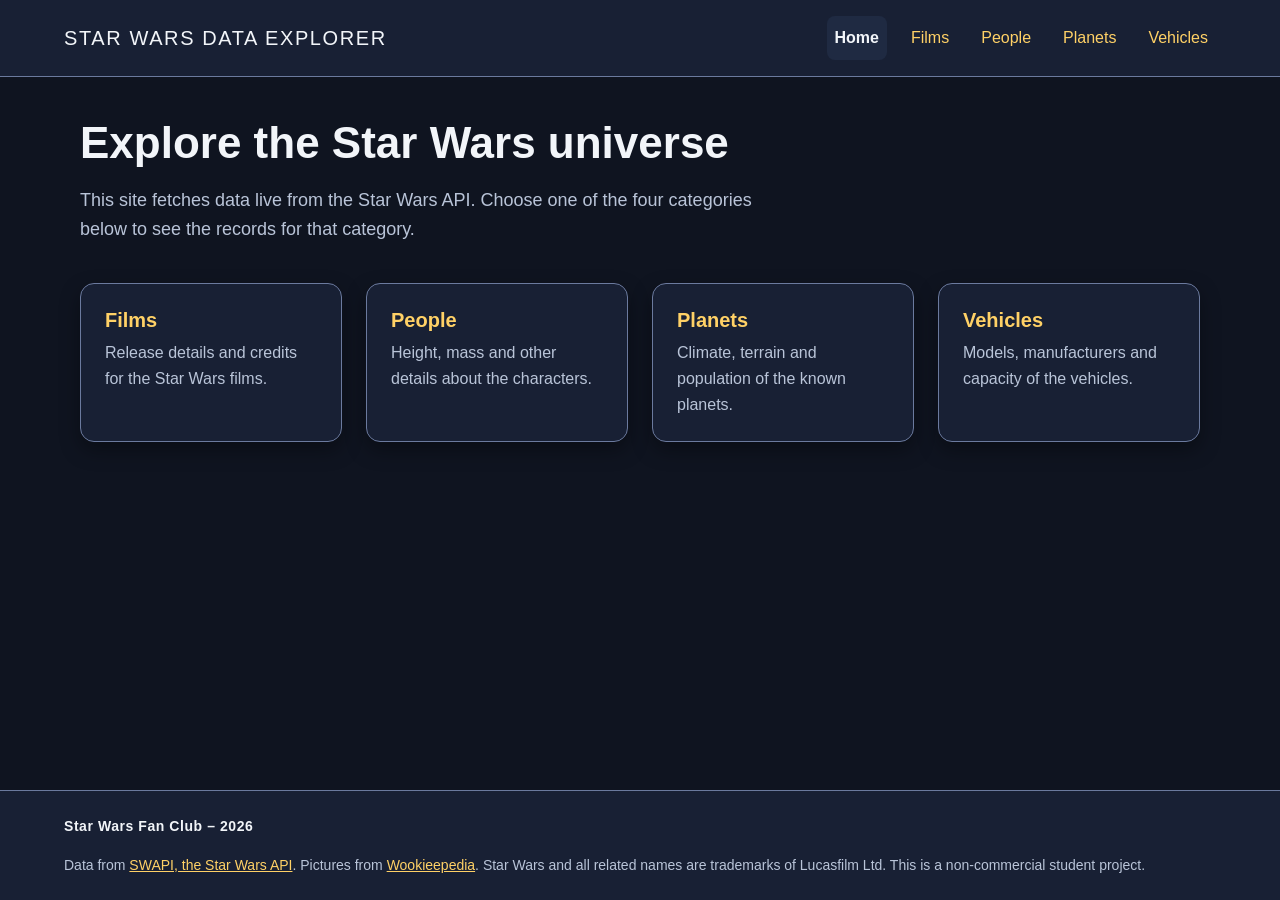
<file: index.html>
<!DOCTYPE html>
<html lang="en">
  <head>
    <meta charset="UTF-8" />
    <meta name="viewport" content="width=device-width, initial-scale=1.0" />
    <meta
      name="description"
      content="Browse Star Wars films, people, planets and vehicles fetched live from the Star Wars API."
    />
    <title>Star Wars Data Explorer</title>
    <link rel="icon" href="assets/favicon.svg" type="image/svg+xml" />
    <link rel="stylesheet" href="css/main.css" />
  </head>

  <body class="page">
    <a class="skip-link" href="#main-content">Skip to main content</a>

    <header class="site-header">
      <div class="site-header__inner">
        <p class="site-header__title">
          <a class="site-header__title-link" href="index.html">Star Wars Data Explorer</a>
        </p>

        <nav class="site-nav" aria-label="Main navigation">
          <ul class="site-nav__list">
            <li>
              <a class="site-nav__link site-nav__link--current" href="index.html" aria-current="page">Home</a>
            </li>
            <li><a class="site-nav__link" href="films.html">Films</a></li>
            <li><a class="site-nav__link" href="people.html">People</a></li>
            <li><a class="site-nav__link" href="planets.html">Planets</a></li>
            <li><a class="site-nav__link" href="vehicles.html">Vehicles</a></li>
          </ul>
        </nav>
      </div>
    </header>

    <main class="page__main" id="main-content">
      <div class="intro">
        <h1>Explore the Star Wars universe</h1>
        <p class="intro__lead">
          This site fetches data live from the Star Wars API. Choose one of the four categories
          below to see the records for that category.
        </p>
      </div>

      <h2 class="visually-hidden">Categories</h2>

      <ul class="category-grid">
        <li>
          <a class="category-card" href="films.html">
            <h3 class="category-card__title">Films</h3>
            <p class="category-card__description">
              Release details and credits for the Star Wars films.
            </p>
          </a>
        </li>
        <li>
          <a class="category-card" href="people.html">
            <h3 class="category-card__title">People</h3>
            <p class="category-card__description">
              Height, mass and other details about the characters.
            </p>
          </a>
        </li>
        <li>
          <a class="category-card" href="planets.html">
            <h3 class="category-card__title">Planets</h3>
            <p class="category-card__description">
              Climate, terrain and population of the known planets.
            </p>
          </a>
        </li>
        <li>
          <a class="category-card" href="vehicles.html">
            <h3 class="category-card__title">Vehicles</h3>
            <p class="category-card__description">
              Models, manufacturers and capacity of the vehicles.
            </p>
          </a>
        </li>
      </ul>
    </main>

    <footer class="site-footer">
      <div class="site-footer__inner">
        <p class="site-footer__brand">Star Wars Fan Club &ndash; 2026</p>
        <p>
          Data from <a href="https://swapi.py4e.com/documentation">SWAPI, the Star Wars API</a>.
          Pictures from <a href="https://starwars.fandom.com/">Wookieepedia</a>. Star Wars and all
          related names are trademarks of Lucasfilm Ltd. This is a non-commercial student project.
        </p>
      </div>
    </footer>
  </body>
</html>
</file>
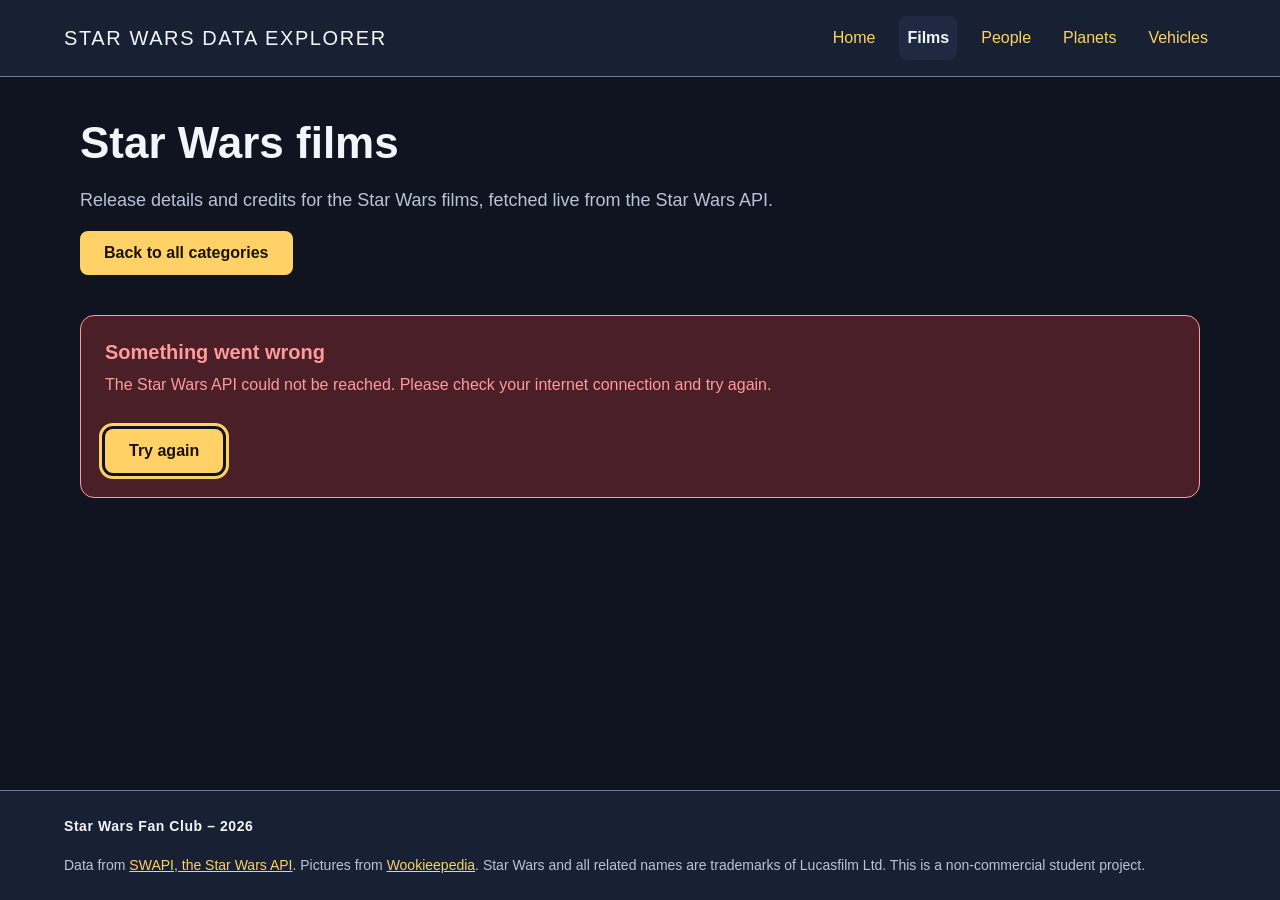
<file: films.html>
<!DOCTYPE html>
<html lang="en">
  <head>
    <meta charset="UTF-8" />
    <meta name="viewport" content="width=device-width, initial-scale=1.0" />
    <meta name="description" content="Release details and credits for the Star Wars films, fetched live from the Star Wars API." />
    <title>Films &ndash; Star Wars Data Explorer</title>
    <link rel="icon" href="assets/favicon.svg" type="image/svg+xml" />
    <link rel="stylesheet" href="css/main.css" />
  </head>

  <body class="page">
    <a class="skip-link" href="#main-content">Skip to main content</a>

    <header class="site-header">
      <div class="site-header__inner">
        <p class="site-header__title">
          <a class="site-header__title-link" href="index.html">Star Wars Data Explorer</a>
        </p>

        <nav class="site-nav" aria-label="Main navigation">
          <ul class="site-nav__list">
            <li>
              <a class="site-nav__link" href="index.html">Home</a>
            </li>
            <li>
              <a class="site-nav__link site-nav__link--current" href="films.html" aria-current="page">Films</a>
            </li>
            <li>
              <a class="site-nav__link" href="people.html">People</a>
            </li>
            <li>
              <a class="site-nav__link" href="planets.html">Planets</a>
            </li>
            <li>
              <a class="site-nav__link" href="vehicles.html">Vehicles</a>
            </li>
          </ul>
        </nav>
      </div>
    </header>

    <main class="page__main" id="main-content" data-category="films">
      <div class="intro">
        <h1>Star Wars films</h1>
        <p class="intro__lead">Release details and credits for the Star Wars films, fetched live from the Star Wars API.</p>
        <p><a class="button" href="index.html">Back to all categories</a></p>
      </div>

      <!-- Loading and error messages are announced politely to screen readers. -->
      <div
        class="status-message"
        role="status"
        aria-live="polite"
        data-status-message
        hidden
      ></div>

      <!-- Filled in by JavaScript once the data has been fetched. The list is
           named so screen reader users hear what it contains. -->
      <div data-sort-control></div>

      <ul class="record-grid" aria-label="Star Wars films" data-record-grid></ul>
    </main>

    <footer class="site-footer">
      <div class="site-footer__inner">
        <p class="site-footer__brand">Star Wars Fan Club &ndash; 2026</p>
        <p>
          Data from <a href="https://swapi.py4e.com/documentation">SWAPI, the Star Wars API</a>.
          Pictures from <a href="https://starwars.fandom.com/">Wookieepedia</a>. Star Wars and all
          related names are trademarks of Lucasfilm Ltd. This is a non-commercial student project.
        </p>
      </div>
    </footer>

    <script type="module" src="js/categoryPage.js"></script>
  </body>
</html>
</file>
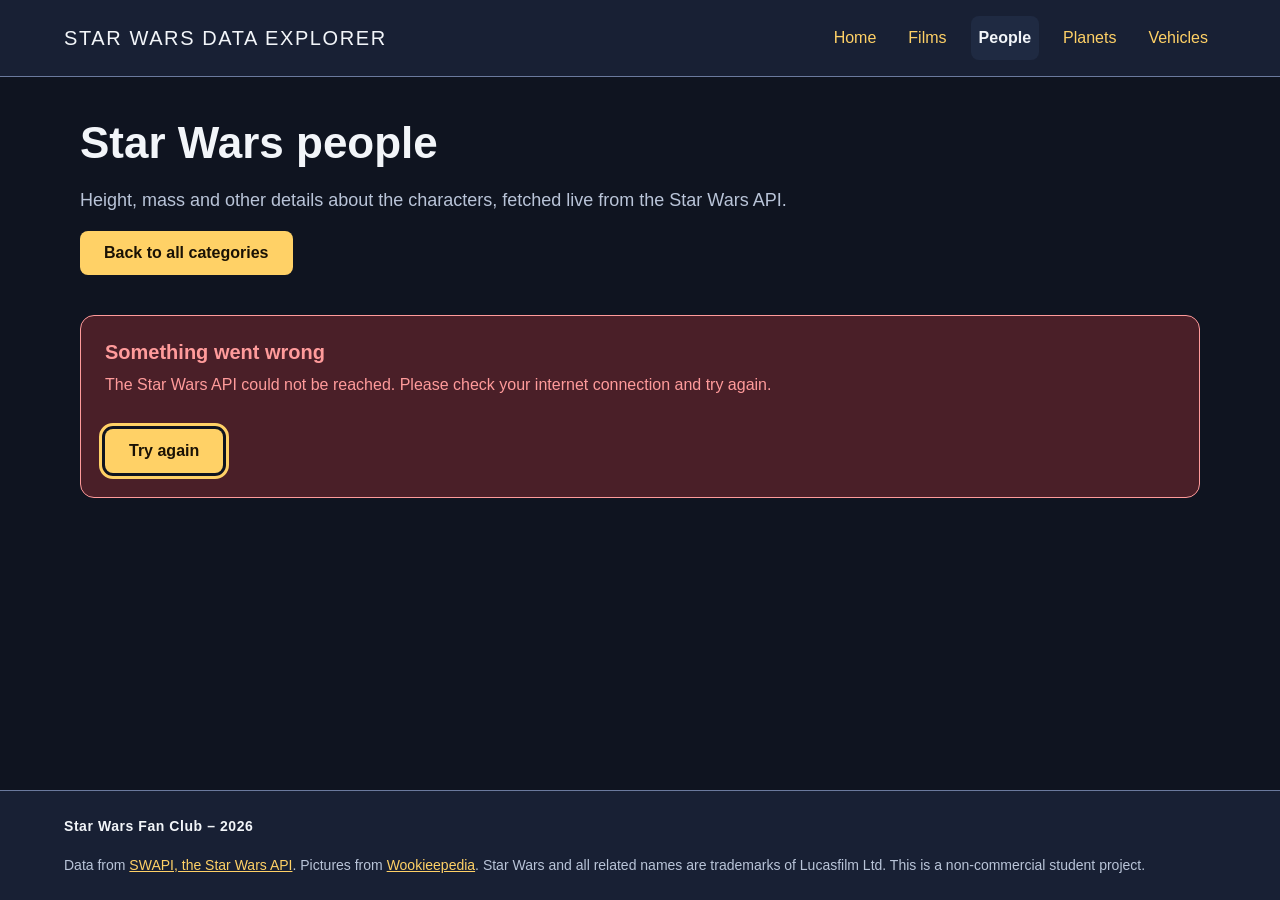
<file: people.html>
<!DOCTYPE html>
<html lang="en">
  <head>
    <meta charset="UTF-8" />
    <meta name="viewport" content="width=device-width, initial-scale=1.0" />
    <meta name="description" content="Height, mass and other details about the characters, fetched live from the Star Wars API." />
    <title>People &ndash; Star Wars Data Explorer</title>
    <link rel="icon" href="assets/favicon.svg" type="image/svg+xml" />
    <link rel="stylesheet" href="css/main.css" />
  </head>

  <body class="page">
    <a class="skip-link" href="#main-content">Skip to main content</a>

    <header class="site-header">
      <div class="site-header__inner">
        <p class="site-header__title">
          <a class="site-header__title-link" href="index.html">Star Wars Data Explorer</a>
        </p>

        <nav class="site-nav" aria-label="Main navigation">
          <ul class="site-nav__list">
            <li>
              <a class="site-nav__link" href="index.html">Home</a>
            </li>
            <li>
              <a class="site-nav__link" href="films.html">Films</a>
            </li>
            <li>
              <a class="site-nav__link site-nav__link--current" href="people.html" aria-current="page">People</a>
            </li>
            <li>
              <a class="site-nav__link" href="planets.html">Planets</a>
            </li>
            <li>
              <a class="site-nav__link" href="vehicles.html">Vehicles</a>
            </li>
          </ul>
        </nav>
      </div>
    </header>

    <main class="page__main" id="main-content" data-category="people">
      <div class="intro">
        <h1>Star Wars people</h1>
        <p class="intro__lead">Height, mass and other details about the characters, fetched live from the Star Wars API.</p>
        <p><a class="button" href="index.html">Back to all categories</a></p>
      </div>

      <!-- Loading and error messages are announced politely to screen readers. -->
      <div
        class="status-message"
        role="status"
        aria-live="polite"
        data-status-message
        hidden
      ></div>

      <!-- Filled in by JavaScript once the data has been fetched. The list is
           named so screen reader users hear what it contains. -->
      <div data-sort-control></div>

      <ul class="record-grid" aria-label="Star Wars characters" data-record-grid></ul>
    </main>

    <footer class="site-footer">
      <div class="site-footer__inner">
        <p class="site-footer__brand">Star Wars Fan Club &ndash; 2026</p>
        <p>
          Data from <a href="https://swapi.py4e.com/documentation">SWAPI, the Star Wars API</a>.
          Pictures from <a href="https://starwars.fandom.com/">Wookieepedia</a>. Star Wars and all
          related names are trademarks of Lucasfilm Ltd. This is a non-commercial student project.
        </p>
      </div>
    </footer>

    <script type="module" src="js/categoryPage.js"></script>
  </body>
</html>
</file>
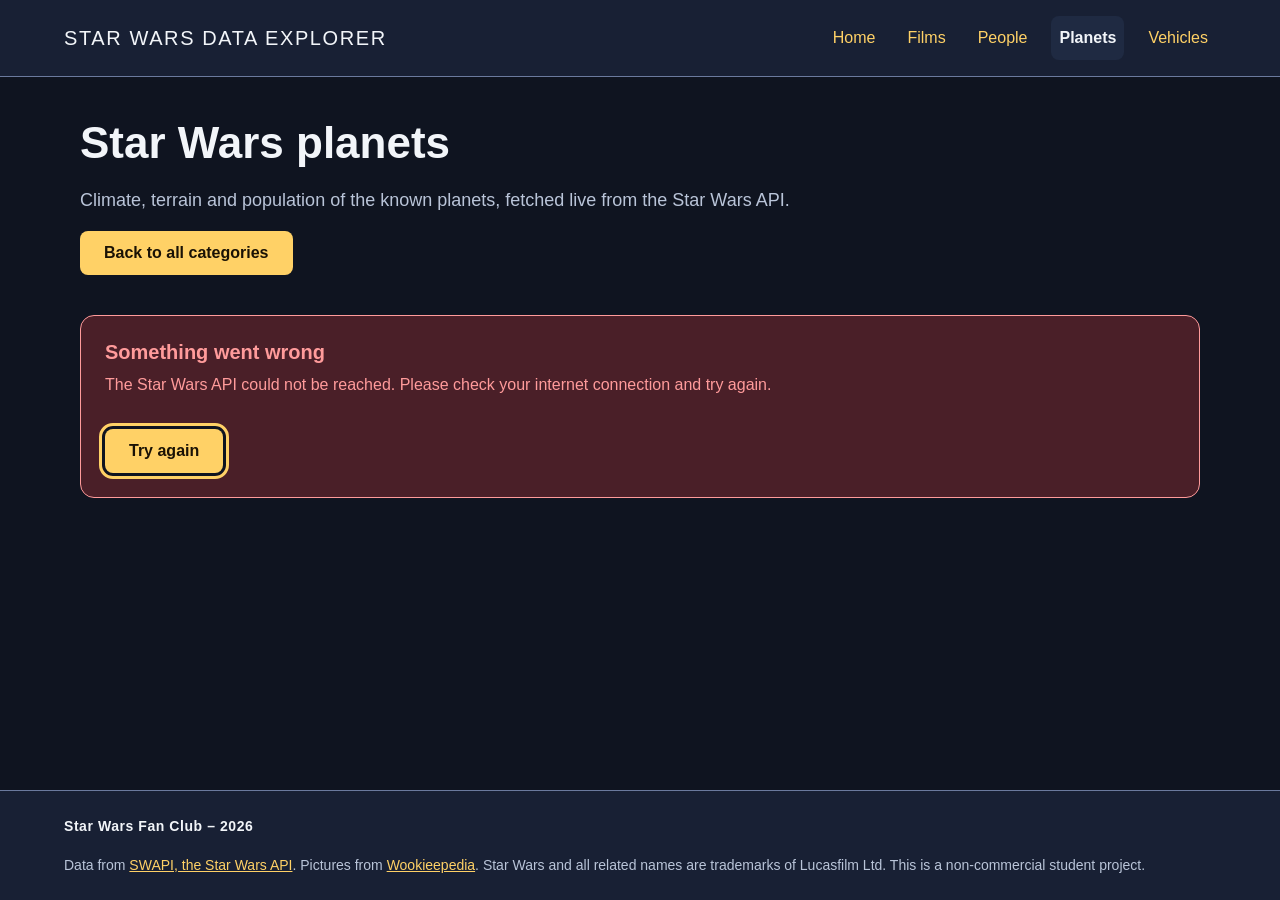
<file: planets.html>
<!DOCTYPE html>
<html lang="en">
  <head>
    <meta charset="UTF-8" />
    <meta name="viewport" content="width=device-width, initial-scale=1.0" />
    <meta name="description" content="Climate, terrain and population of the known planets, fetched live from the Star Wars API." />
    <title>Planets &ndash; Star Wars Data Explorer</title>
    <link rel="icon" href="assets/favicon.svg" type="image/svg+xml" />
    <link rel="stylesheet" href="css/main.css" />
  </head>

  <body class="page">
    <a class="skip-link" href="#main-content">Skip to main content</a>

    <header class="site-header">
      <div class="site-header__inner">
        <p class="site-header__title">
          <a class="site-header__title-link" href="index.html">Star Wars Data Explorer</a>
        </p>

        <nav class="site-nav" aria-label="Main navigation">
          <ul class="site-nav__list">
            <li>
              <a class="site-nav__link" href="index.html">Home</a>
            </li>
            <li>
              <a class="site-nav__link" href="films.html">Films</a>
            </li>
            <li>
              <a class="site-nav__link" href="people.html">People</a>
            </li>
            <li>
              <a class="site-nav__link site-nav__link--current" href="planets.html" aria-current="page">Planets</a>
            </li>
            <li>
              <a class="site-nav__link" href="vehicles.html">Vehicles</a>
            </li>
          </ul>
        </nav>
      </div>
    </header>

    <main class="page__main" id="main-content" data-category="planets">
      <div class="intro">
        <h1>Star Wars planets</h1>
        <p class="intro__lead">Climate, terrain and population of the known planets, fetched live from the Star Wars API.</p>
        <p><a class="button" href="index.html">Back to all categories</a></p>
      </div>

      <!-- Loading and error messages are announced politely to screen readers. -->
      <div
        class="status-message"
        role="status"
        aria-live="polite"
        data-status-message
        hidden
      ></div>

      <!-- Filled in by JavaScript once the data has been fetched. The list is
           named so screen reader users hear what it contains. -->
      <div data-sort-control></div>

      <ul class="record-grid" aria-label="Star Wars planets" data-record-grid></ul>
    </main>

    <footer class="site-footer">
      <div class="site-footer__inner">
        <p class="site-footer__brand">Star Wars Fan Club &ndash; 2026</p>
        <p>
          Data from <a href="https://swapi.py4e.com/documentation">SWAPI, the Star Wars API</a>.
          Pictures from <a href="https://starwars.fandom.com/">Wookieepedia</a>. Star Wars and all
          related names are trademarks of Lucasfilm Ltd. This is a non-commercial student project.
        </p>
      </div>
    </footer>

    <script type="module" src="js/categoryPage.js"></script>
  </body>
</html>
</file>
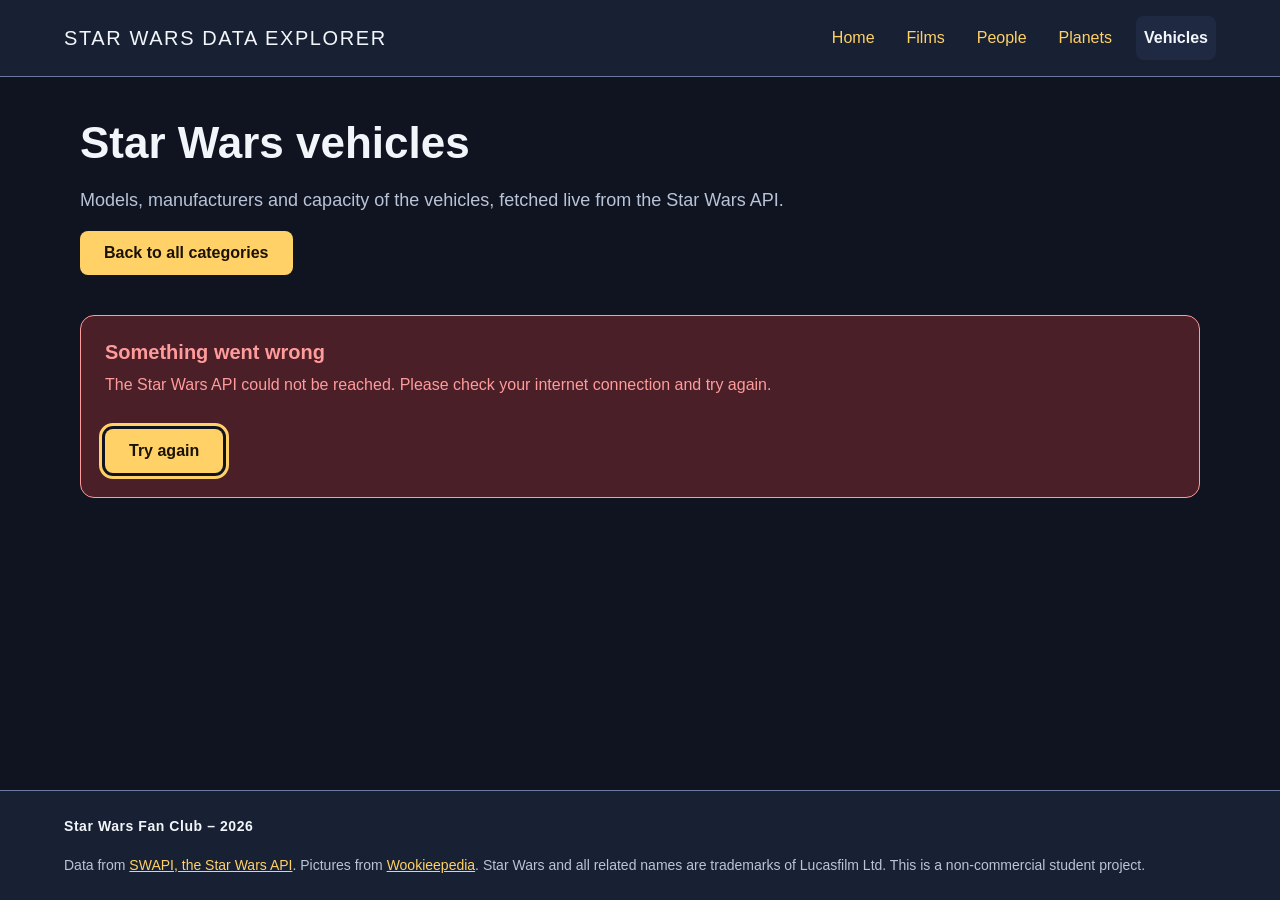
<file: vehicles.html>
<!DOCTYPE html>
<html lang="en">
  <head>
    <meta charset="UTF-8" />
    <meta name="viewport" content="width=device-width, initial-scale=1.0" />
    <meta name="description" content="Models, manufacturers and capacity of the vehicles, fetched live from the Star Wars API." />
    <title>Vehicles &ndash; Star Wars Data Explorer</title>
    <link rel="icon" href="assets/favicon.svg" type="image/svg+xml" />
    <link rel="stylesheet" href="css/main.css" />
  </head>

  <body class="page">
    <a class="skip-link" href="#main-content">Skip to main content</a>

    <header class="site-header">
      <div class="site-header__inner">
        <p class="site-header__title">
          <a class="site-header__title-link" href="index.html">Star Wars Data Explorer</a>
        </p>

        <nav class="site-nav" aria-label="Main navigation">
          <ul class="site-nav__list">
            <li>
              <a class="site-nav__link" href="index.html">Home</a>
            </li>
            <li>
              <a class="site-nav__link" href="films.html">Films</a>
            </li>
            <li>
              <a class="site-nav__link" href="people.html">People</a>
            </li>
            <li>
              <a class="site-nav__link" href="planets.html">Planets</a>
            </li>
            <li>
              <a class="site-nav__link site-nav__link--current" href="vehicles.html" aria-current="page">Vehicles</a>
            </li>
          </ul>
        </nav>
      </div>
    </header>

    <main class="page__main" id="main-content" data-category="vehicles">
      <div class="intro">
        <h1>Star Wars vehicles</h1>
        <p class="intro__lead">Models, manufacturers and capacity of the vehicles, fetched live from the Star Wars API.</p>
        <p><a class="button" href="index.html">Back to all categories</a></p>
      </div>

      <!-- Loading and error messages are announced politely to screen readers. -->
      <div
        class="status-message"
        role="status"
        aria-live="polite"
        data-status-message
        hidden
      ></div>

      <!-- Filled in by JavaScript once the data has been fetched. The list is
           named so screen reader users hear what it contains. -->
      <div data-sort-control></div>

      <ul class="record-grid" aria-label="Star Wars vehicles" data-record-grid></ul>
    </main>

    <footer class="site-footer">
      <div class="site-footer__inner">
        <p class="site-footer__brand">Star Wars Fan Club &ndash; 2026</p>
        <p>
          Data from <a href="https://swapi.py4e.com/documentation">SWAPI, the Star Wars API</a>.
          Pictures from <a href="https://starwars.fandom.com/">Wookieepedia</a>. Star Wars and all
          related names are trademarks of Lucasfilm Ltd. This is a non-commercial student project.
        </p>
      </div>
    </footer>

    <script type="module" src="js/categoryPage.js"></script>
  </body>
</html>
</file>
<file: css/main.css>
/* Single entry point for the stylesheet.
   The partials are imported from the most generic to the most specific layer,
   so that component rules can safely override the base defaults. */

@import url("base.css");
@import url("layout.css");
@import url("components.css");
</file>
